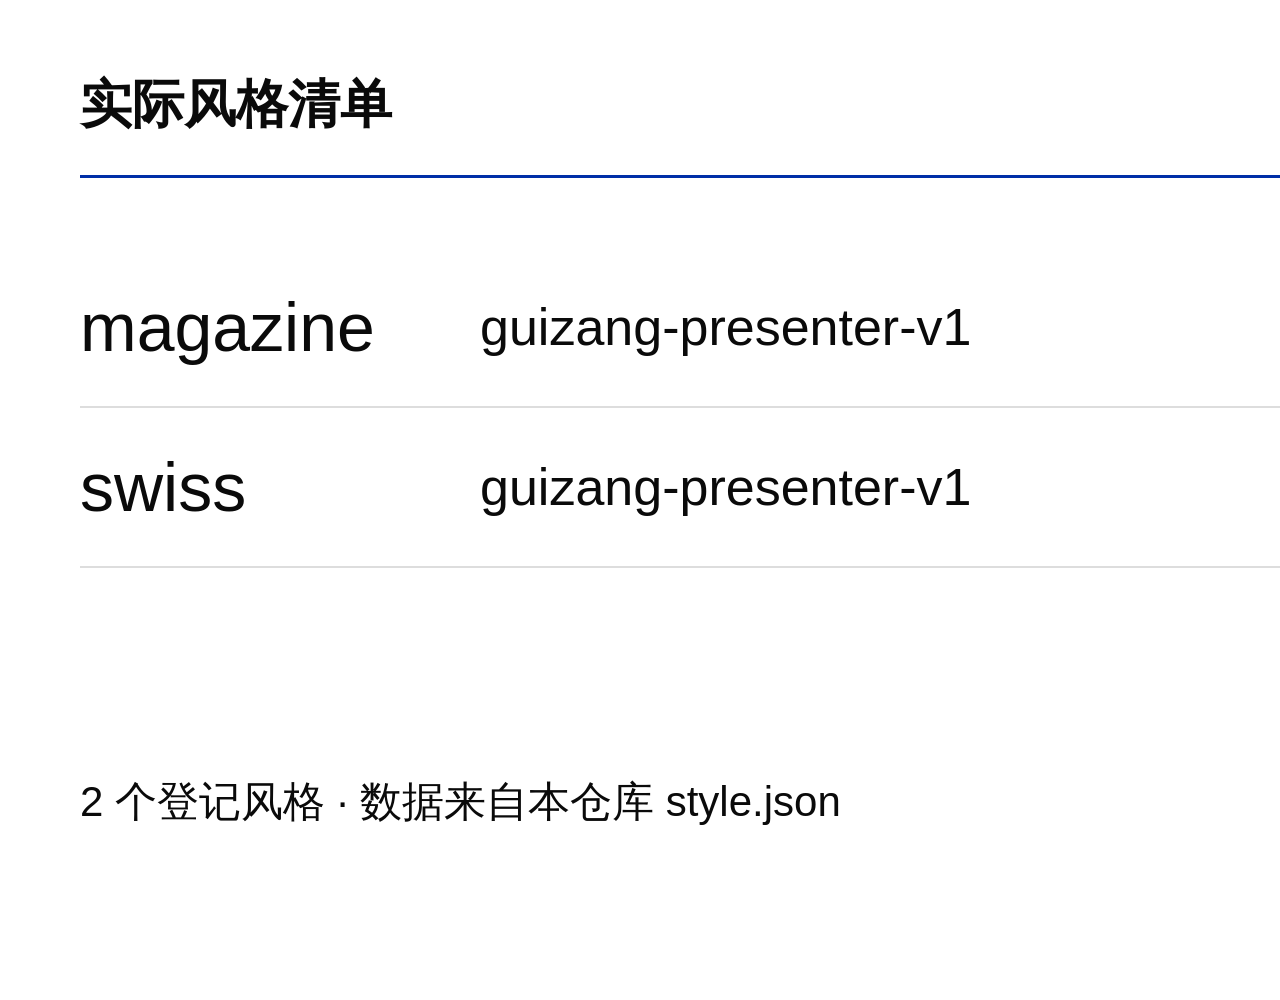
<file: examples/modern-business-review/images/registry-source.html>
<!doctype html><html lang="zh-CN"><meta charset="utf-8"><title>Registry fixture</title><style>*{box-sizing:border-box}body{margin:0;width:1800px;height:1000px;background:#fff;color:#0a0a0a;font-family:Arial,"PingFang SC",sans-serif;padding:70px 80px}header{font-size:52px;font-weight:600;border-bottom:3px solid #002fa7;padding-bottom:35px}main{margin-top:70px}.row{display:grid;grid-template-columns:400px 1fr;border-bottom:2px solid #ddd;padding:40px 0;align-items:center}.id{font-size:68px;font-weight:500}.runtime{font-size:52px}footer{position:absolute;bottom:70px;font-size:42px}small{font-size:36px;font-weight:400;float:right}</style><header>实际风格清单<small>UI测试页 · 非业务系统</small></header><main><div class="row"><div class="id">magazine</div><div class="runtime">guizang-presenter-v1</div></div><div class="row"><div class="id">swiss</div><div class="runtime">guizang-presenter-v1</div></div></main><footer>2 个登记风格 · 数据来自本仓库 style.json</footer></html>
</file>
